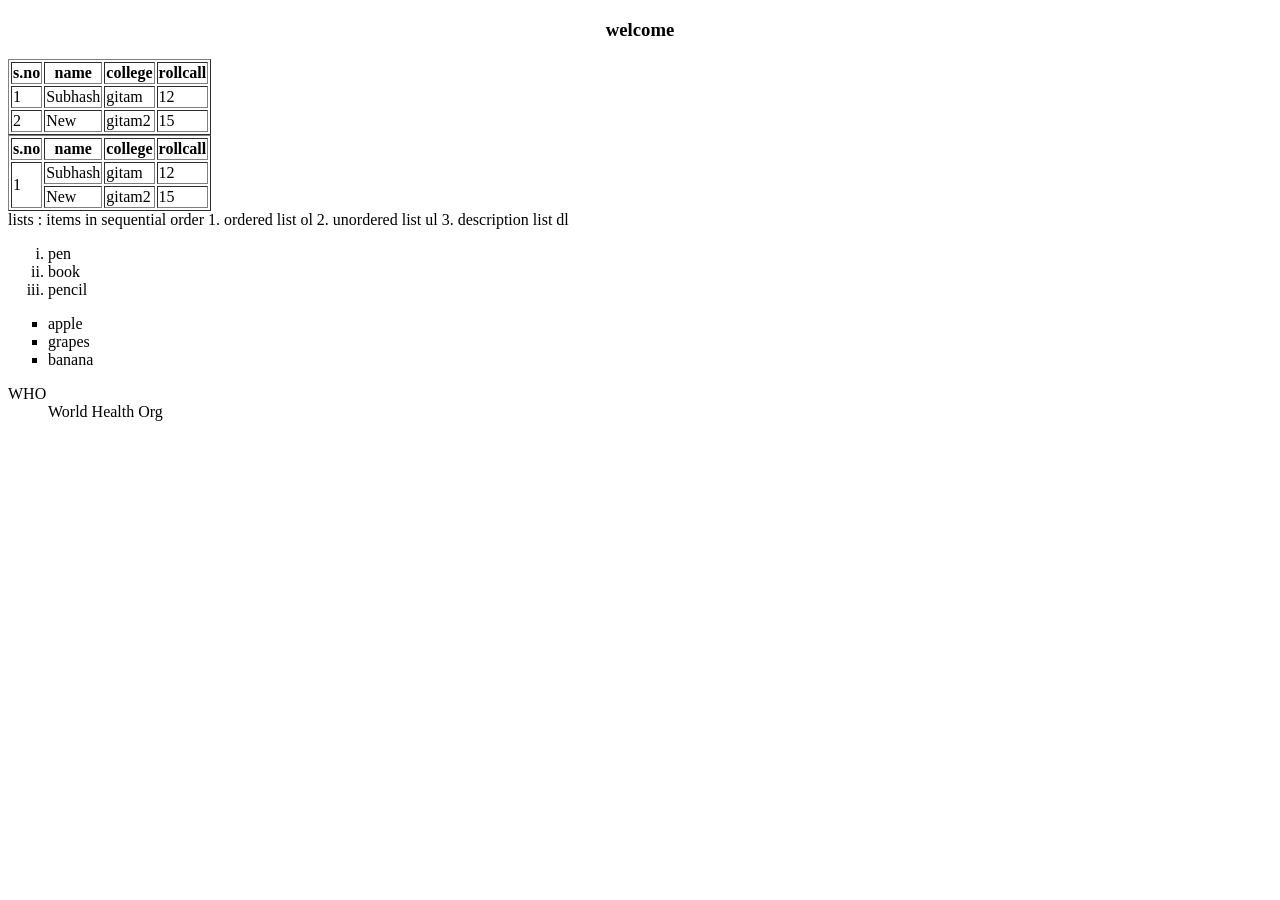
<file: Day1/index.html>
<!DOCTYPE html>
<html lang="en">
<head>
    <meta charset="UTF-8">
    <meta name="viewport" content="width=device-width, initial-scale=1.0">
    <title>Subhash </title>
</head>
<body >
   <!-- <h1 style="background-color: aqua;">hello </h1>
   <h2 style="color: blue;">Students</h2> -->
   <h3 style="text-align: center;">welcome </h3>
  
<table border="1">
   <tr>
    <th >s.no</th>
    <th>name</th>
    <th>college</th>
    <th>rollcall</th>
   </tr> 
   <tr>
    <td>1</td>
    <td>Subhash </td>
    <td>gitam</td>
    <td>12</td>
   </tr>
   <tr>
    <td>2</td>
    <td>New</td>
    <td>gitam2</td>
    <td>15</td>
   </tr>
</table>
 
<table border="1">
   <tr>
    <th  >s.no</th>
    <th>name</th>
    <th>college</th>
    <th>rollcall</th>
   </tr> 
   <tr>
    <td rowspan="2">1</td>
    <td>Subhash </td>
    <td>gitam</td>
    <td>12</td>
   </tr>
   <tr>
  
    <td>New</td>
    <td>gitam2</td>
    <td>15</td>
   </tr>
</table>
   <!-- ...
   <a href="http://google.com/" target="_blank">Students links </a>
   <br>
   <a href="http://google.com/">new link </a> -->

   <!-- <img src="https://media.istockphoto.com/id/517188688/photo/mountain-landscape.jpg?s=612x612&w=0&k=20&c=A63koPKaCyIwQWOTFBRWXj_PwCrR4cEoOw2S9Q7yVl8="> -->
   <!-- <p>Lorem, ipsum dolor sit amet consectetur adipisicing elit. Enim corrupti rem modi recusandae voluptate deserunt vel odio ratione inventore fugit? Error magnam aperiam neque sapiente expedita consequuntur magni debitis 
    reiciendis.</p>
    <p>lorem </p> -->

    lists : items in sequential order 
    1. ordered list ol
    2. unordered list ul
    3. description list dl
    <ol type="i"">
        <li>
            pen
        </li>
        <li>book</li>
        <li>pencil</li>
    </ol>
    <ul style="list-style-type:square ;">
        <li>
            apple
        </li>
        <li>grapes</li>
        <li>banana</li>
    </ul>
<dl>
    <dt>WHO</dt>
    <dd>World Health Org</dd>
</dl>
</body>
</html>
</file>
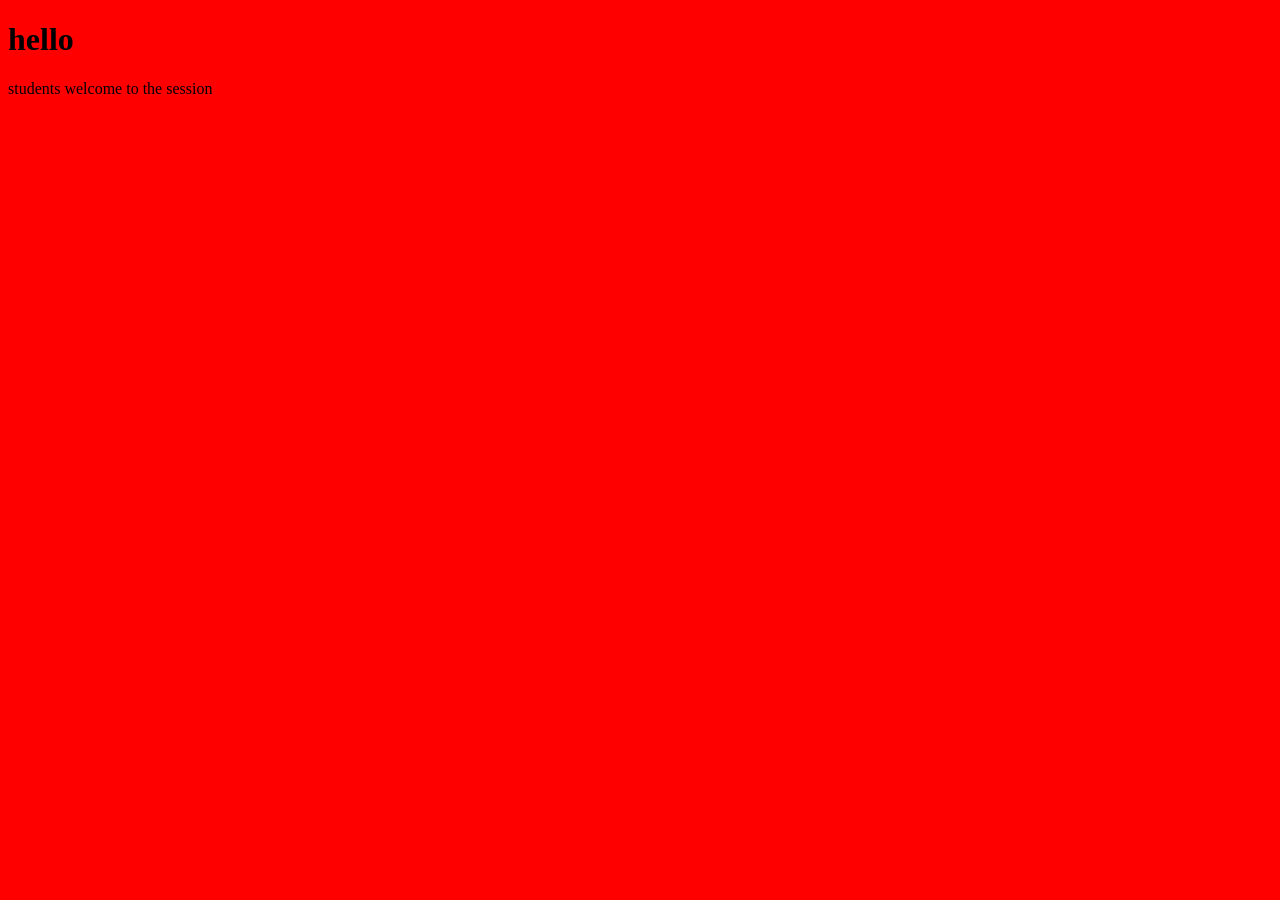
<file: Day2/index.html>
<!DOCTYPE html>
<html lang="en">
<head>
    <meta charset="UTF-8">
    <meta name="viewport" content="width=device-width, initial-scale=1.0">
    <title>Document</title>
 <link rel="stylesheet" href="style.css">
</head>


<body>
    <!-- <div style="background-color: red;" >
        <h1>Hello students </h1>
        <p>Lorem ipsum <i>Hello</i>dolor sit amet consectetur adipisicing elit. Atque minima accusantium earum maiores exercitationem alias accusamus ea ipsum sint quasi consectetur ut quod officia laboriosam quo quam, corporis odio sapiente.</p>
    </div> -->
    <div class="students">
        <h1>hello </h1>
    </div>
    
    <div id="gitam">
        <p>students welcome to the session </p>
    </div>
    <!-- svg, canvas, citation (cite) -->
</body>
</html>
</file>
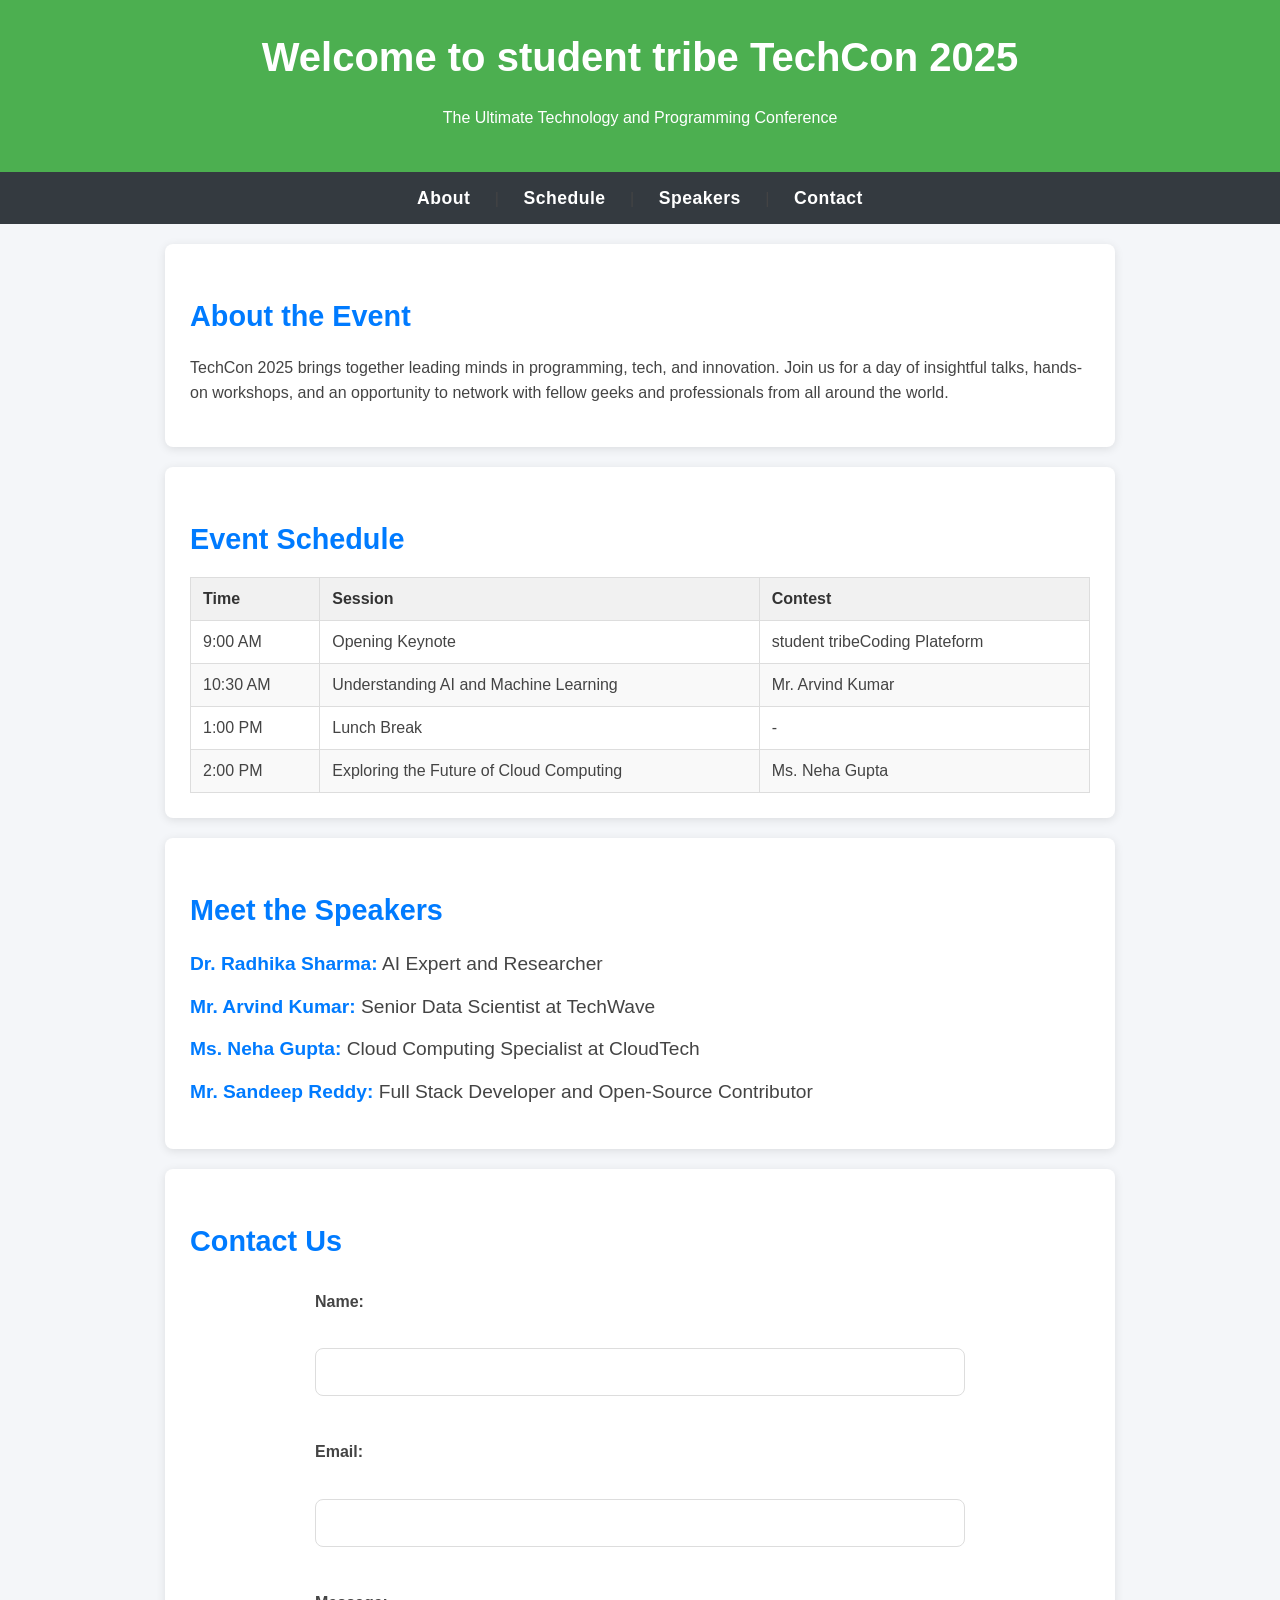
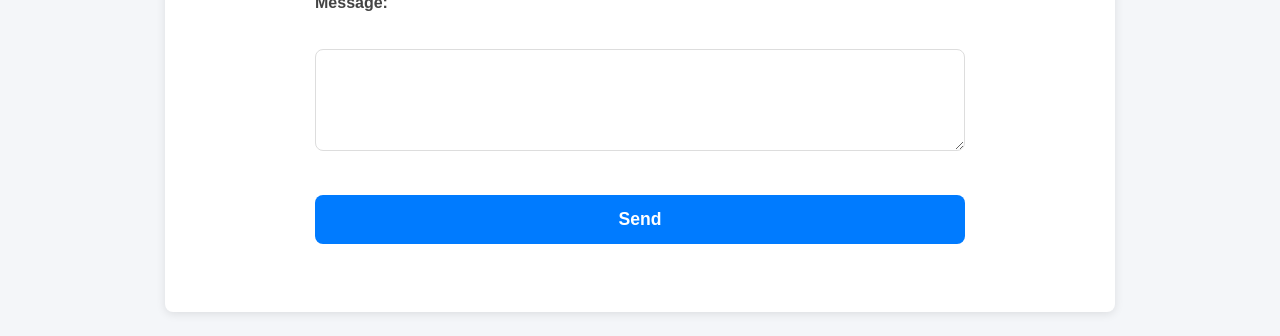
<file: Day3/index.html>
<html>
<head>
    <link rel="stylesheet" href="style.css">
</head>
<body>
    <header>
        <h1>Welcome to student tribe  TechCon 2025</h1>
        <p>The Ultimate Technology and Programming Conference</p>
    </header>
    <nav>
        <a href="#about">About</a> |
        <a href="#schedule">Schedule</a> |
        <a href="#speakers">Speakers</a> |
        <a href="#contact">Contact</a>
    </nav>
    <section id="about">
        <h2>About the Event</h2>
        <p> TechCon 2025 brings together leading minds in programming,
          tech, and innovation. Join us for a day of insightful talks, hands-on workshops,
          and an opportunity to network with fellow geeks and professionals from all around the world.</p>
    </section>
    <section id="schedule">
        <h2>Event Schedule</h2>
        <table>
            <thead>
                <tr>
                    <th>Time</th>
                    <th>Session</th>
                    <th>Contest</th>
                </tr>
            </thead>
            <tbody>
                <tr>
                    <td>9:00 AM</td>
                    <td>Opening Keynote</td>
                    <td>student tribeCoding Plateform</td>
                </tr>
                <tr>
                    <td>10:30 AM</td>
                    <td>Understanding AI and Machine Learning</td>
                    <td>Mr. Arvind Kumar</td>
                </tr>
                <tr>
                    <td>1:00 PM</td>
                    <td>Lunch Break</td>
                    <td>-</td>
                </tr>
                <tr>
                    <td>2:00 PM</td>
                    <td>Exploring the Future of Cloud Computing</td>
                    <td>Ms. Neha Gupta</td>
                </tr>
            </tbody>
        </table>
    </section>
    <section id="speakers">
        <h2>Meet the Speakers</h2>
        <ul>
            <li><strong>Dr. Radhika Sharma:</strong> AI Expert and Researcher</li>
            <li><strong>Mr. Arvind Kumar:</strong> Senior Data Scientist at TechWave</li>
            <li><strong>Ms. Neha Gupta:</strong> Cloud Computing Specialist at CloudTech</li>
            <li><strong>Mr. Sandeep Reddy:</strong> Full Stack Developer and Open-Source Contributor</li>
        </ul>
    </section>
    <section id="contact">
        <h2>Contact Us</h2>
        <form>
            <label for="name">Name:</label><br>
            <input type="text" id="name" name="name"><br><br>
            <label for="email">Email:</label><br>
            <input type="email" id="email" name="email"><br><br>
            <label for="message">Message:</label><br>
            <textarea id="message" name="message" rows="4"></textarea><br><br>
            <button type="submit">Send</button>
        </form>
    </section>
    


    
</body>
</html>
</file>
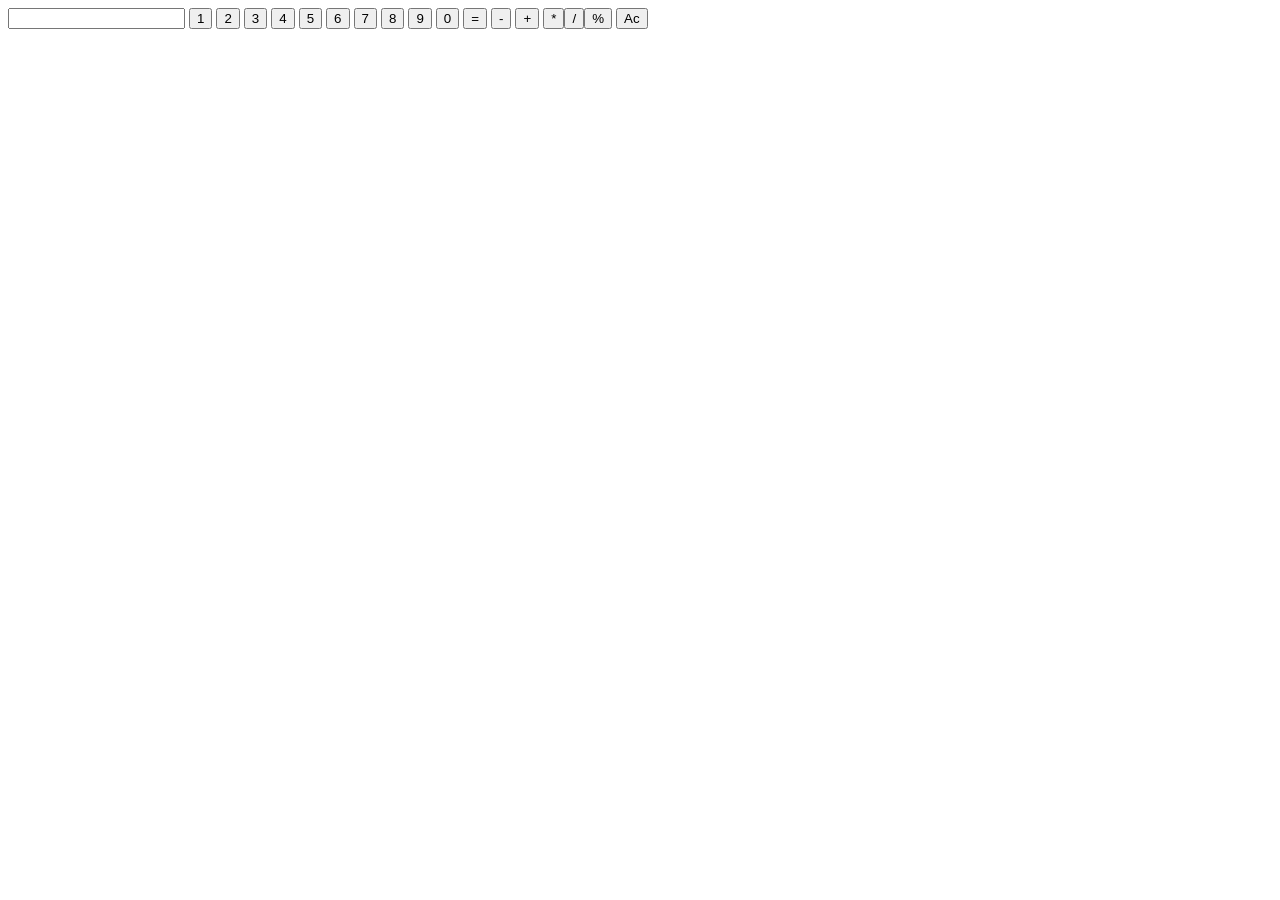
<file: Day6/index.html>
<!DOCTYPE html>
<html lang="en">
<head>
    <meta charset="UTF-8">
    <meta name="viewport" content="width=device-width, initial-scale=1.0">
    <title>Document</title>
</head>
<body>
    <!-- // 1. input  , +, * -->
    <!-- % , =, 0 to 9, ac or c, -->
     <div id=" displaytext">

<input type="text" id="display" readonly>
<button onclick="press('1')">1</button>
<button onclick="press('2')" >2</button>
<button onclick="press('3')" >3</button>
<button onclick="press('4')">4</button>
<button onclick="press('5')" >5</button>
<button onclick="press('6')">6</button>
<button onclick="press('7')">7</button>
<button onclick="press('8')">8</button>
<button onclick="press('9')">9</button>
<button onclick="press('0')">0</button>
<button onclick="resul()" >=</button>
<button onclick="press('-')">-</button>
<button onclick="press('+')" >+</button>
<button onclick="press('*')">*</button><button onclick="press('/')" >/</button><button onclick="press('/')">%</button>
<button onclick="Ac()" >Ac</button>





     </div>

     <script>
        let  view = document.getElementById("display");
        function press(val){
view.value += val;
        }

function  resul(){
    try {
view.value = eval(view.value);

    }
    catch{
view.value = "enter correctly";

    }
}

function Ac(){
    view.value = "";
}



        </script>

</body>
</html>
</file>
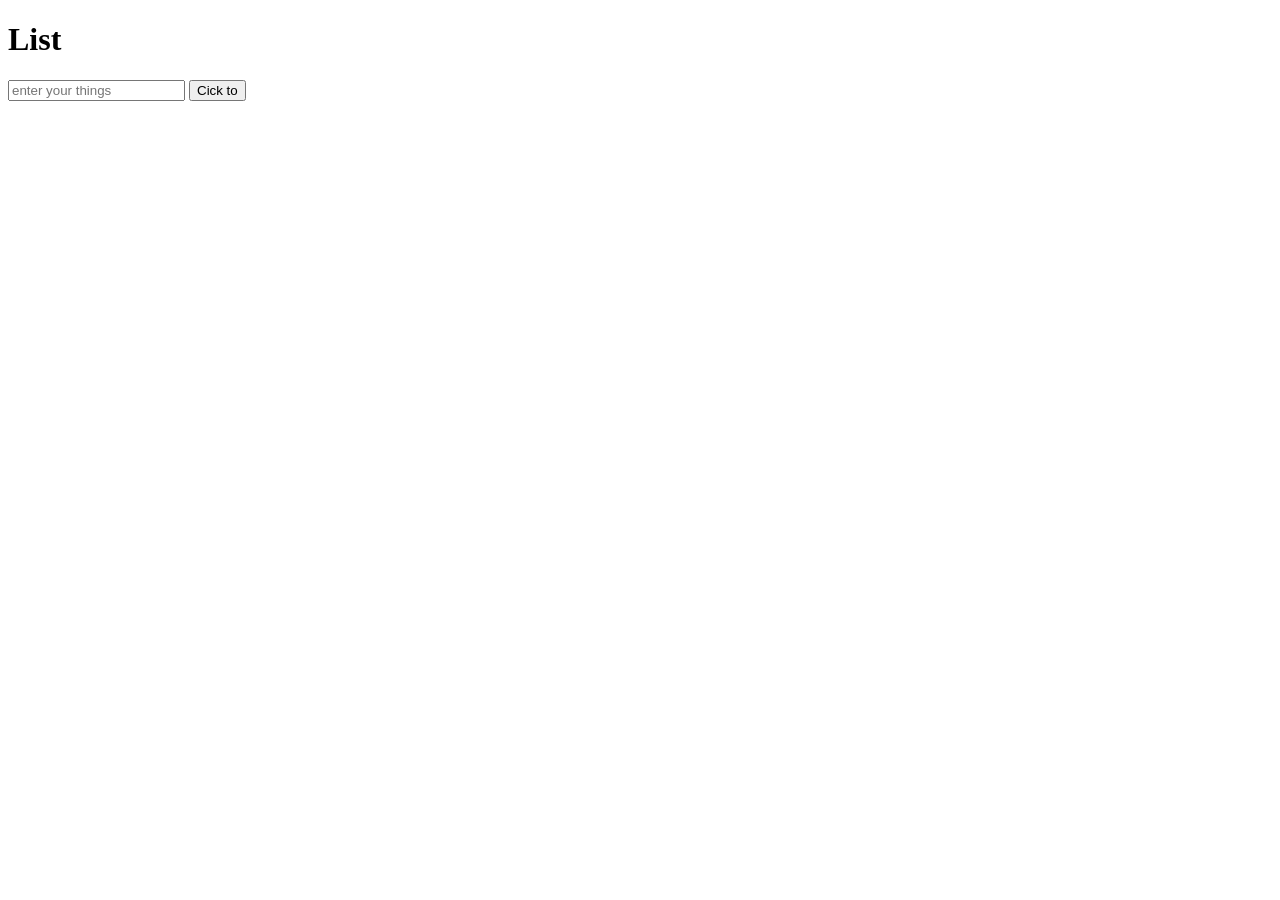
<file: Day7/index.html>
<!DOCTYPE html>
<html lang="en">
<head>
    <meta charset="UTF-8">
    <meta name="viewport" content="width=device-width, initial-scale=1.0">
    <title>Document</title>
     <!-- <script src="script.js"></script>  it wont work  -->
</head>
<body>
    <div class="container">

        <h1>List </h1>
        <input type="text" id="newto" placeholder="enter your things">
        <button id="addbtn"> Cick to </button>
        <ul id="tolist"></ul>
       
    </div>
     <script src="script.js"></script>  
</body>
</html>
</file>
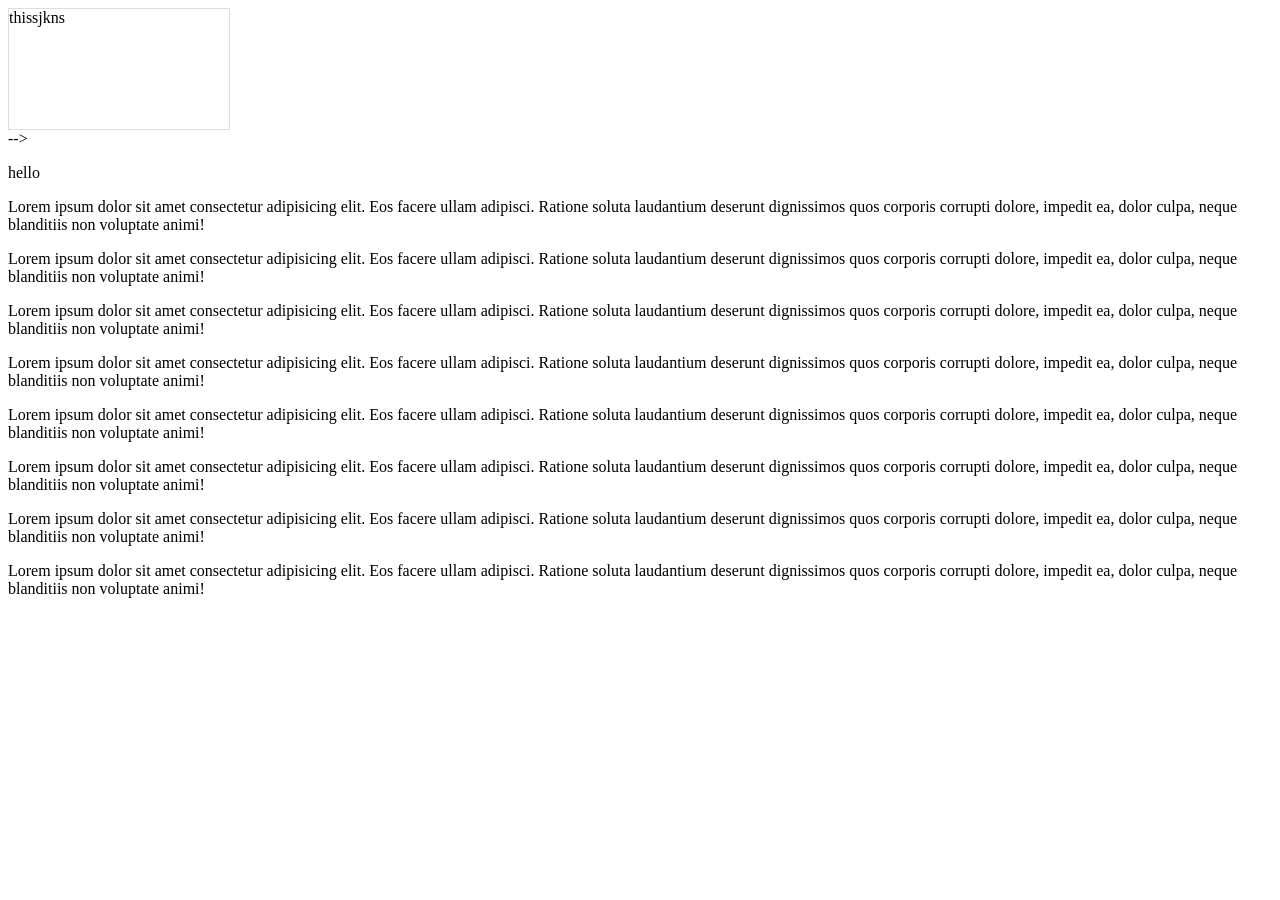
<file: Day3/postions/index.html>
<!DOCTYPE html>
<html lang="en">
<head>
    <meta charset="UTF-8">
    <meta name="viewport" content="width=device-width, initial-scale=1.0">
    <title>Document</title>
    <link rel="stylesheet" href="style.css">
</head>
<body>
    <div class="container">
      thissjkns
      
</div>
<!-- <div class="absolute"> Lorem ipsum dolor sit amet consectetur adipisicing elit. Quo, asperiores officia. Dolore soluta reiciendis, nesciunt sequi rem possimus ullam iusto accusamus at nulla minus eos reprehenderit assumenda, aut porro ipsum. --> -->
  <p class="stick"> hello </p>
</div>
 <p>Lorem ipsum dolor sit amet consectetur adipisicing elit. Eos facere ullam adipisci. Ratione soluta laudantium deserunt dignissimos quos corporis corrupti dolore, impedit ea, dolor culpa, neque blanditiis non voluptate animi!</p> <p>Lorem ipsum dolor sit amet consectetur adipisicing elit. Eos facere ullam adipisci. Ratione soluta laudantium deserunt dignissimos quos corporis corrupti dolore, impedit ea, dolor culpa, neque blanditiis non voluptate animi!</p> <p>Lorem ipsum dolor sit amet consectetur adipisicing elit. Eos facere ullam adipisci. Ratione soluta laudantium deserunt dignissimos quos corporis corrupti dolore, impedit ea, dolor culpa, neque blanditiis non voluptate animi!</p> <p>Lorem ipsum dolor sit amet consectetur adipisicing elit. Eos facere ullam adipisci. Ratione soluta laudantium deserunt dignissimos quos corporis corrupti dolore, impedit ea, dolor culpa, neque blanditiis non voluptate animi!</p> <p>Lorem ipsum dolor sit amet consectetur adipisicing elit. Eos facere ullam adipisci. Ratione soluta laudantium deserunt dignissimos quos corporis corrupti dolore, impedit ea, dolor culpa, neque blanditiis non voluptate animi!</p> <p>Lorem ipsum dolor sit amet consectetur adipisicing elit. Eos facere ullam adipisci. Ratione soluta laudantium deserunt dignissimos quos corporis corrupti dolore, impedit ea, dolor culpa, neque blanditiis non voluptate animi!</p> <p>Lorem ipsum dolor sit amet consectetur adipisicing elit. Eos facere ullam adipisci. Ratione soluta laudantium deserunt dignissimos quos corporis corrupti dolore, impedit ea, dolor culpa, neque blanditiis non voluptate animi!</p> <p>Lorem ipsum dolor sit amet consectetur adipisicing elit. Eos facere ullam adipisci. Ratione soluta laudantium deserunt dignissimos quos corporis corrupti dolore, impedit ea, dolor culpa, neque blanditiis non voluptate animi!</p>
</body>
</html>
</file>
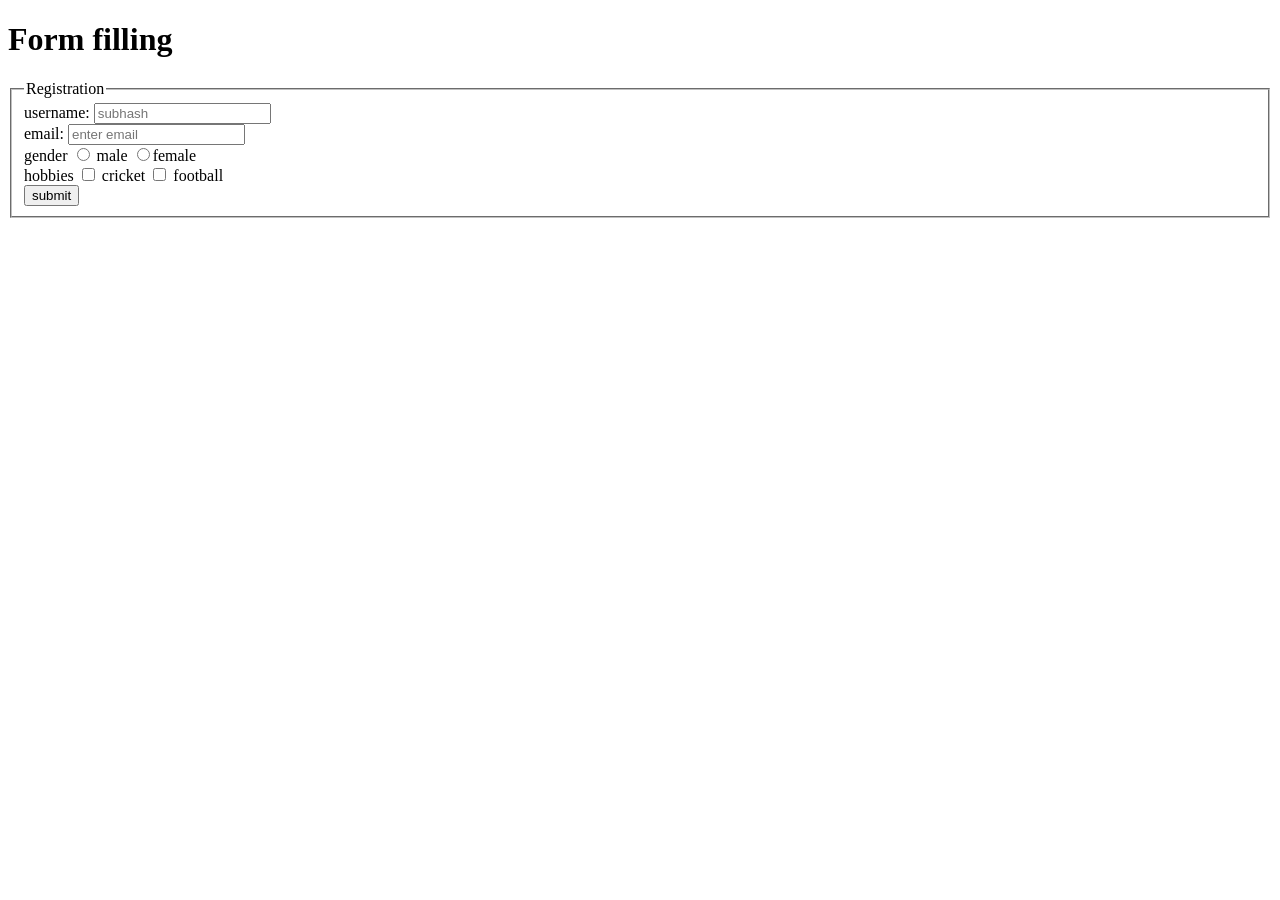
<file: Day2/form.html>
<!DOCTYPE html>
<html lang="en">
<head>
    <meta charset="UTF-8">
    <meta name="viewport" content="width=device-width, initial-scale=1.0">
    <title>Document</title>
</head>
<body>
    <h1 > Form filling</h1>
    <!-- <form>
        
username: <input type="text" placeholder="subhash"><br>
email:<input type="email" placeholder="enter email "><br>
<button>submit </button>

    </form> -->
<form>
    <fieldset>
        <legend>Registration </legend>
<label> username:</label>
<input type="text" placeholder="subhash"><br>
<label>email:</label>
<input type="email" placeholder="enter email "><br>
<label>gender</label>
<input type="radio" name="gender"> male 
<input type="radio" name="gender">female<br>
<label>hobbies</label>
<input type="checkbox" name="hobbies"> cricket
<input type="checkbox" name="hobbies"> football<br>

<input type="button" value="submit">
<!-- <button>submit</button> -->
 </fieldset>
    </form>

</body>
</html>
</file>
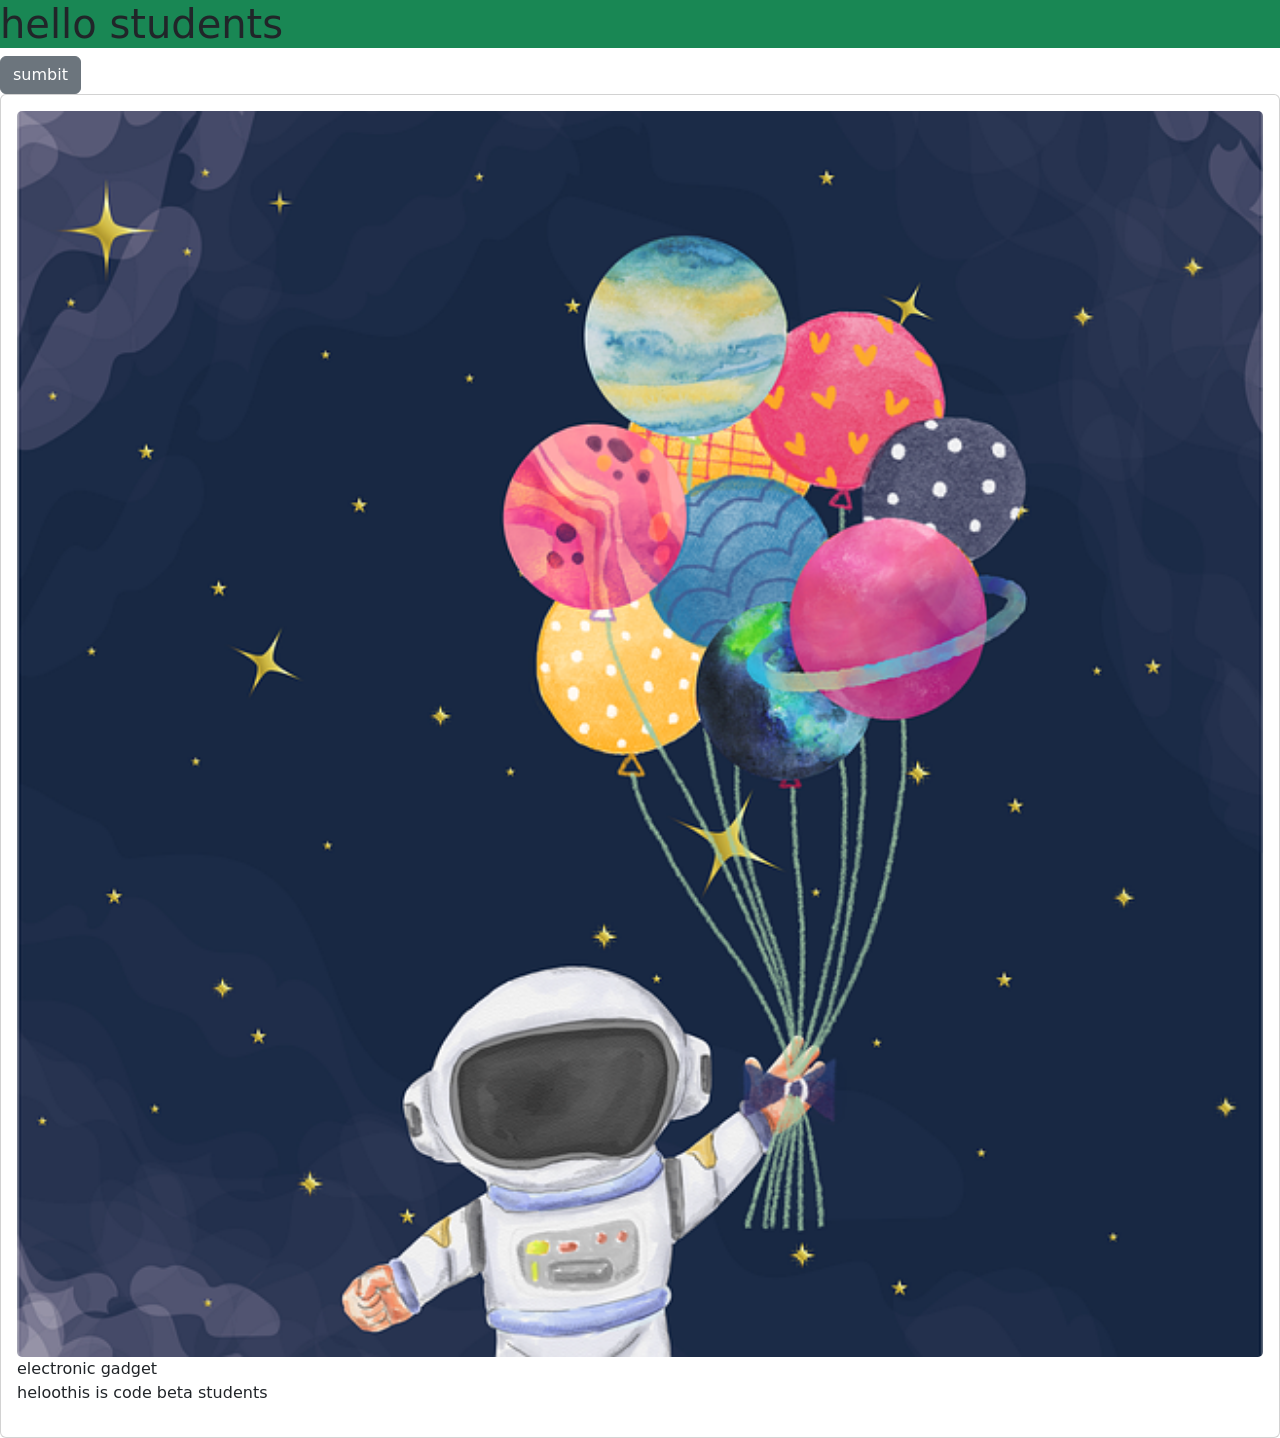
<file: Day4/bootstrap.html>
<!DOCTYPE html>
<html lang="en">
<head>
    <meta charset="UTF-8">
    <meta name="viewport" content="width=device-width, initial-scale=1.0">
    <title>Document</title>
    <link href="https://cdn.jsdelivr.net/npm/bootstrap@5.0.2/dist/css/bootstrap.min.css" rel="stylesheet" integrity="sha384-EVSTQN3/azprG1Anm3QDgpJLIm9Nao0Yz1ztcQTwFspd3yD65VohhpuuCOmLASjC" crossorigin="anonymous">
<script src="https://cdn.jsdelivr.net/npm/bootstrap@5.0.2/dist/js/bootstrap.bundle.min.js" integrity="sha384-MrcW6ZMFYlzcLA8Nl+NtUVF0sA7MsXsP1UyJoMp4YLEuNSfAP+JcXn/tWtIaxVXM" crossorigin="anonymous"></script>
</head>
<body>
    <h1 class=".container bg-success" > hello students </h1>
    <!-- <div class="accordion" id="accordionExample">
  <div class="accordion-item">
    <h2 class="accordion-header" id="headingOne">
      <button class="accordion-button" type="button" data-bs-toggle="collapse" data-bs-target="#collapseOne" aria-expanded="true" aria-controls="collapseOne">
        Accordion Item #1
      </button>
    </h2> -->
    <!-- <div id="collapseOne" class="accordion-collapse collapse show" aria-labelledby="headingOne" data-bs-parent="#accordionExample">
      <div class="accordion-body">
        <strong>This is the first item's accordion body.</strong> It is shown by default, until the collapse plugin adds the appropriate classes that we use to style each element. These classes control the overall appearance, as well as the showing and hiding via CSS transitions. You can modify any of this with custom CSS or overriding our default variables. It's also worth noting that just about any HTML can go within the <code>.accordion-body</code>, though the transition does limit overflow.
      </div>
    </div>
  </div>
  <div class="accordion-item">
    <h2 class="accordion-header" id="headingTwo"> -->
      <!-- <button class="accordion-button collapsed" type="button" data-bs-toggle="collapse" data-bs-target="#collapseTwo" aria-expanded="false" aria-controls="collapseTwo">
        Accordion Item #2
      </button>
    </h2>
    <div id="collapseTwo" class="accordion-collapse collapse" aria-labelledby="headingTwo" data-bs-parent="#accordionExample">
      <div class="accordion-body">
        <strong>This is the second item's accordion body.</strong> It is hidden by default, until the collapse plugin adds the appropriate classes that we use to style each element. These classes control the overall appearance, as well as the showing and hiding via CSS transitions. You can modify any of this with custom CSS or overriding our default variables. It's also worth noting that just about any HTML can go within the <code>.accordion-body</code>, though the transition does limit overflow.
      </div>
    </div> -->
  <!-- </div>
  <div class="accordion-item">
    <h2 class="accordion-header" id="headingThree">
      <button class="accordion-button collapsed" type="button" data-bs-toggle="collapse" data-bs-target="#collapseThree" aria-expanded="false" aria-controls="collapseThree">
        Accordion Item #3
      </button>
    </h2>
    <div id="collapseThree" class="accordion-collapse collapse" aria-labelledby="headingThree" data-bs-parent="#accordionExample">
      <div class="accordion-body">
        <strong>This is the third item's accordion body.</strong> It is hidden by default, until the collapse plugin adds the appropriate classes that we use to style each element. These classes control the overall appearance, as well as the showing and hiding via CSS transitions. You can modify any of this with custom CSS or overriding our default variables. It's also worth noting that just about any HTML can go within the <code>.accordion-body</code>, though the transition does limit overflow.
      </div>
    </div>
  </div>
</div> -->

<button class="btn btn-secondary  "> sumbit </button>
<div class="card">
<div class="card-body">
<img class="card-img" src="card.webp">
    <div class="card-title"> electronic gadget
    <div class="card-text">
        <p >heloothis is code beta students </p>

    </div>    
    
    </div>


</div>

</div>
</body>
</html>
</file>
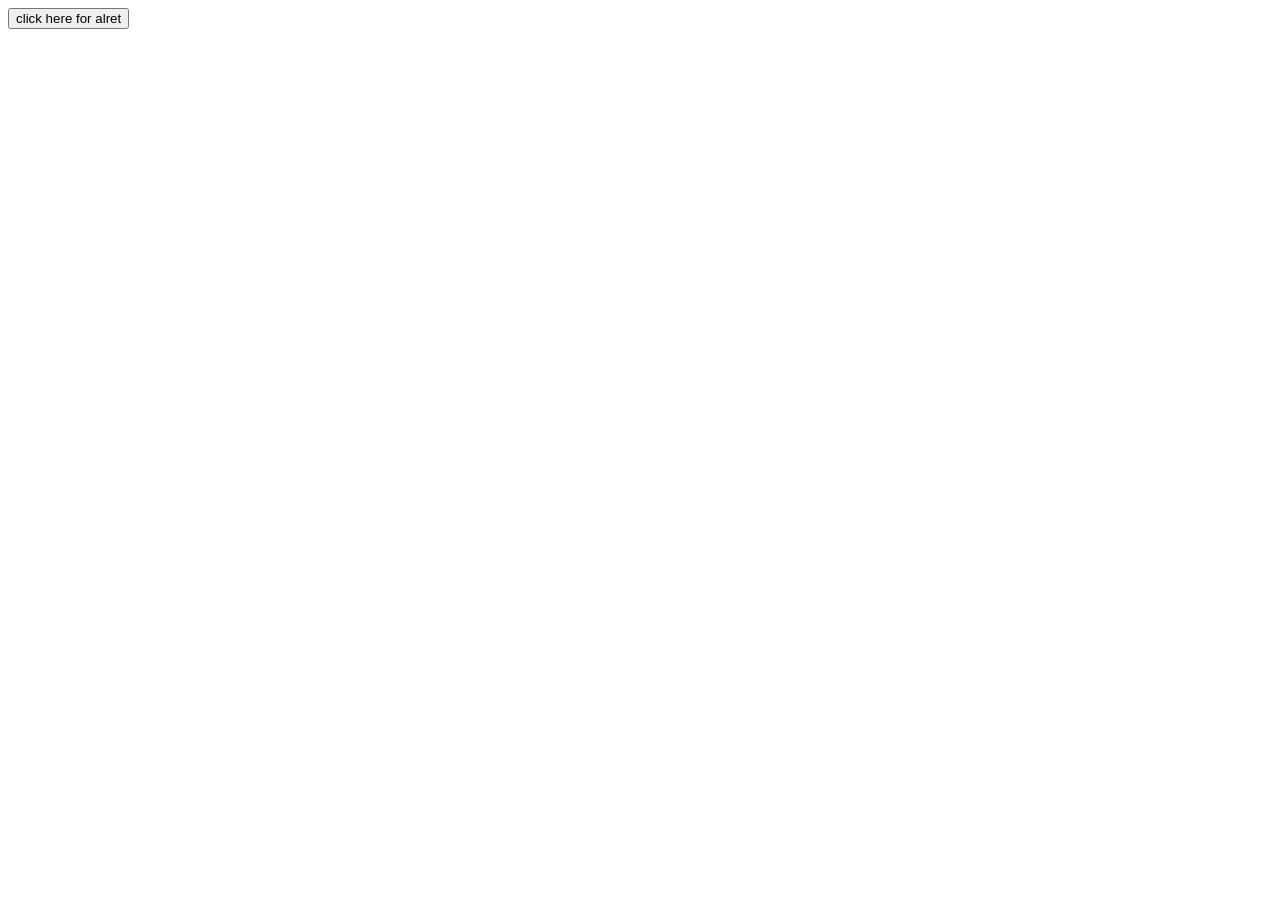
<file: Day4/script.html>
<!DOCTYPE html>
<html lang="en">
<head>
    <meta charset="UTF-8">
    <meta name="viewport" content="width=device-width, initial-scale=1.0">
    <title>Document</title>
    <script src="script.js"></script>
</head>
<body>
   <button onclick="hello()">click here for alret</button>
</body>
</html>
</file>
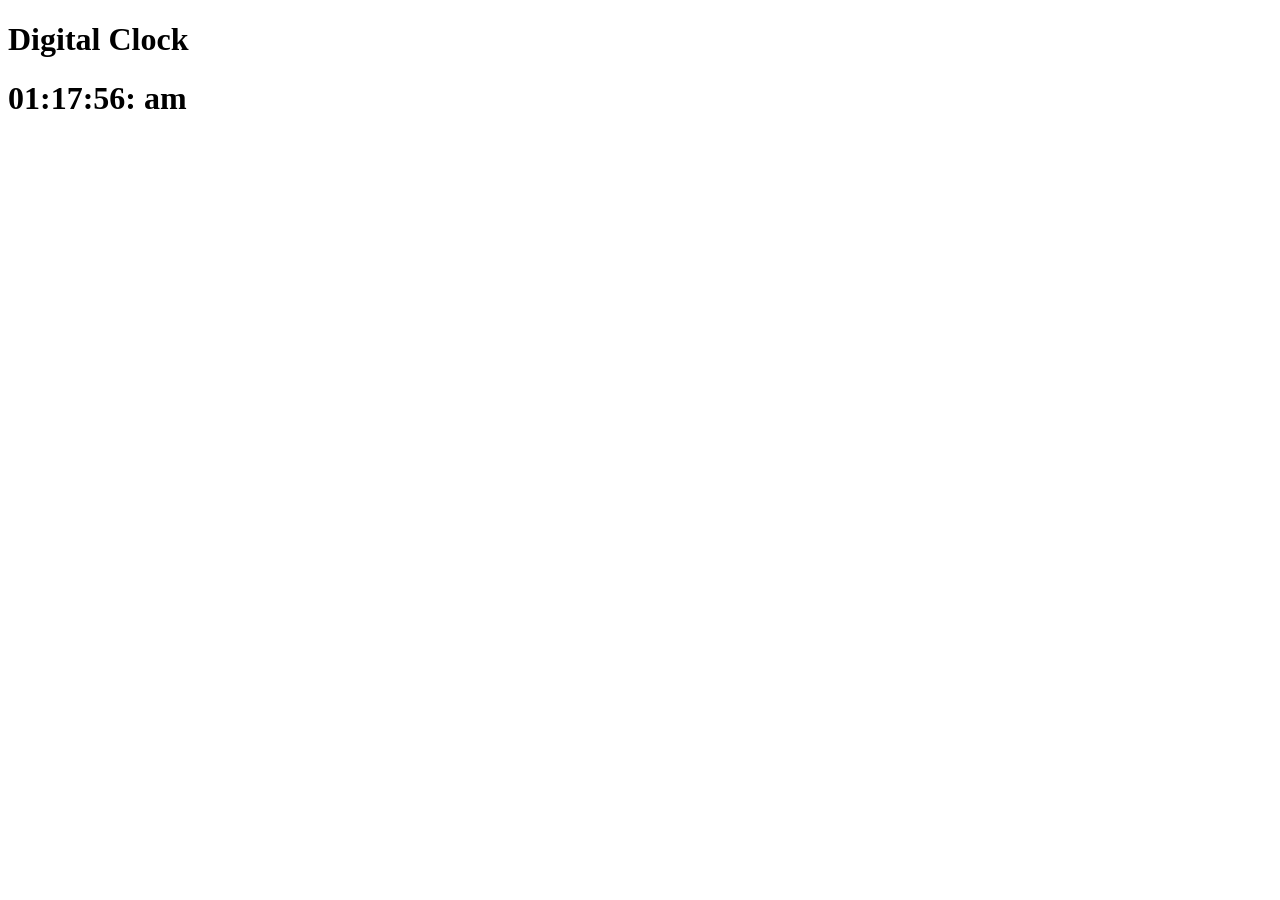
<file: Day6/clock.html>
<!DOCTYPE html>
<html lang="en">
<head>
    <meta charset="UTF-8">
    <meta name="viewport" content="width=device-width, initial-scale=1.0">
    <title>Document</title>
</head>
<body>
    <h1> Digital Clock </h1>

    <h1 id="clock"></h1>
    <script>
        function clock(){
            const current  = new Date(); // in js we have date methods here it creates a date with current date and time as well 
            let hrs = current.getHours();
            let mins = current.getMinutes();
            let secs = current.getSeconds();
            let merdian = hrs>= 12?"pm ": "am";
            hrs  = hrs %12;
            hrs  = hrs? hrs : 12;//  when the hrs reaches to 0 it will be 12 ;
            hrs = hrs <10 ?"0"+ hrs:hrs;
            mins = mins <10?"0"+ mins : mins ;
            secs = secs <10 ? "0"+secs: secs;
            document.getElementById("clock").textContent = hrs+ ":"+ mins+":"+ secs+": "+merdian;
        
            
            
        }
         setInterval(clock,1000);// 1000 milliseconds = 1 second
        clock();
    </script>

</body>
</html>
</file>
<file: Day2/style.css>
body{
    background-color: red;

}
</file>
<file: Day3/style.css>
body {
    font-family: 'Segoe UI', Tahoma, Geneva, Verdana, sans-serif;
    line-height: 1.6;
    margin: 0;
    padding: 0;
    background-color: #f4f6f9;
    color: #444;
}
header {
    background-color: #4CAF50;
    color: white;
    padding: 25px 0;
    text-align: center;
    box-shadow: 0 4px 6px rgba(0, 0, 0, 0.1);
}
header h1 {
    margin: 0;
    font-size: 2.5rem;
}
nav {
    background-color: #343a40;
    /* Dark Gray */
    text-align: center;
    padding: 12px 0;
}
nav a {
    color: #ffffff;
    text-decoration: none;
    margin: 0 20px;
    font-weight: 600;
    font-size: 1.1rem;
    letter-spacing: 0.5px;
}
nav a:hover {
    color: #ff6347;
    /* Tomato */
    text-decoration: underline;
}
section {
    padding: 25px;
    margin: 20px auto;
    max-width: 900px;
    background-color: #ffffff;
    border-radius: 8px;
    box-shadow: 0 2px 10px rgba(0, 0, 0, 0.1);
    transition: box-shadow 0.3s ease;
}
section:hover {
    box-shadow: 0 6px 18px rgba(0, 0, 0, 0.15);
}
section h2 {
    color: #007bff;
    /* Bright Blue */
    font-size: 1.8rem;
    margin-bottom: 15px;
}
table {
    width: 100%;
    border-collapse: collapse;
    margin-top: 15px; 
    /* // margin: 20px  shorthand notation */ 
}
table th,
table td {
    border: 1px solid #ddd;
    padding: 12px;
    text-align: left;
}
table th {
    background-color: #f1f1f1;
    font-weight: 600;
    color: #333;
}
table tr:nth-child(even) {
    background-color: #f9f9f9;
}
ul {
    list-style: none;
    padding: 0;
}
ul li {
    margin: 12px 0;
    font-size: 1.2rem;
}
ul li strong {
    color: #007bff;
}
form {
    max-width: 650px;
    margin: 25px auto;
}
form label {
    display: block;
    margin-bottom: 8px;
    font-weight: 600;
}
form input,
form textarea,
form button {
    width: 100%;
    padding: 14px;
    margin-bottom: 18px;
    border: 1px solid #ddd;
    border-radius: 8px;
    font-size: 1rem;
}
form input:focus,
form textarea:focus {
    border-color: #007bff;
    outline: none;
}
form button {
    background-color: #007bff;
    color: white;
    font-size: 1.1rem;
    font-weight: 600;
    border: none;
    cursor: pointer;
    transition: background-color 0.3s ease;
}
form button:hover {
    background-color: #0056b3;
}
form button:active {
    background-color: #004085;
}
</file>
<file: Day3/postions/style.css>
.container{
     position: relative;
    /* left: 50px; */
    /* margin-top: 40px; */
  border: 1px solid #ddd;
    height: 120px;
    width: 220px;

}
.stick{
    position:sticky;
top: 10px;
border: 1px black;

}
</file>
